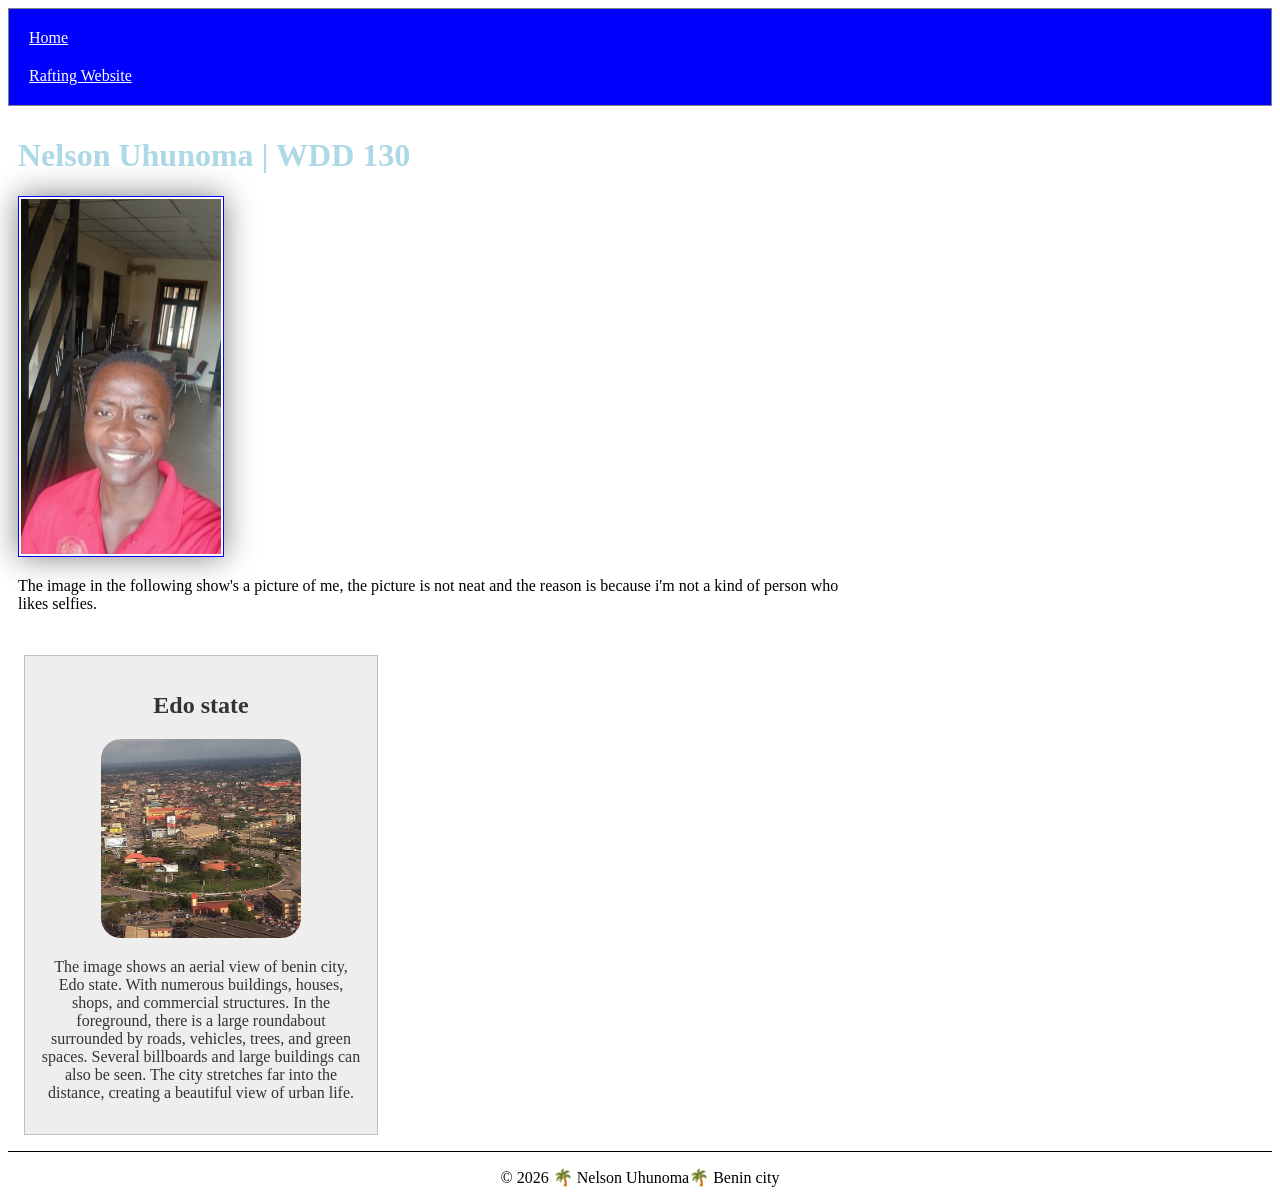
<file: index.html>
<!DOCTYPE html>
<html lang="en-US">

<head>
    <meta charset="utf-8">
    <meta name="viewport" content="width=device-width,initial-scale=1.0">
    <title>Nelson Uhunoma | WDD 130</title>
    <meta name="description" content="Nelson Uhunoma is a student learning web development through WDD 130, showcasing HTML, CSS skills, and personal growth in web design..">
    <meta name="author" content="Nelson Uhunoma">
    <link rel="stylesheet" href="styles/styles.css">
</head>

<body>
    <header>
        <nav>
            <a href="#">Home</a>
            <a href="wwr/">Rafting Website</a>
        </nav>
    </header>
    <main>
        <h1>Nelson Uhunoma | WDD 130</h1>
        <img src="images/profile.jpg" alt="The image in the following show's a picture of me, the picture is not neat and the reason is because i'm not a kind of person who likes selfies" width="200">
        <p>
            The image in the following show's a picture of me, the picture is not neat and the reason is because i'm not a kind of person who likes selfies.
        </p>
    </main>

    <aside>
        <h2>Edo state</h2>
        <img src="images/place.jpg" alt="">
        <p>
            The image shows an aerial view of benin city, Edo state. With numerous buildings, houses, shops, and commercial structures. In the foreground, there is a large roundabout surrounded by roads, vehicles, trees, and green spaces. Several billboards and large buildings can also be seen. The city stretches far into the distance, creating a beautiful view of urban life.
        </p>
    </aside>

    <footer>
        <p>&copy; 2026 🌴 Nelson Uhunoma🌴 Benin city</p>
    </footer>
</body>

</html>
</file>
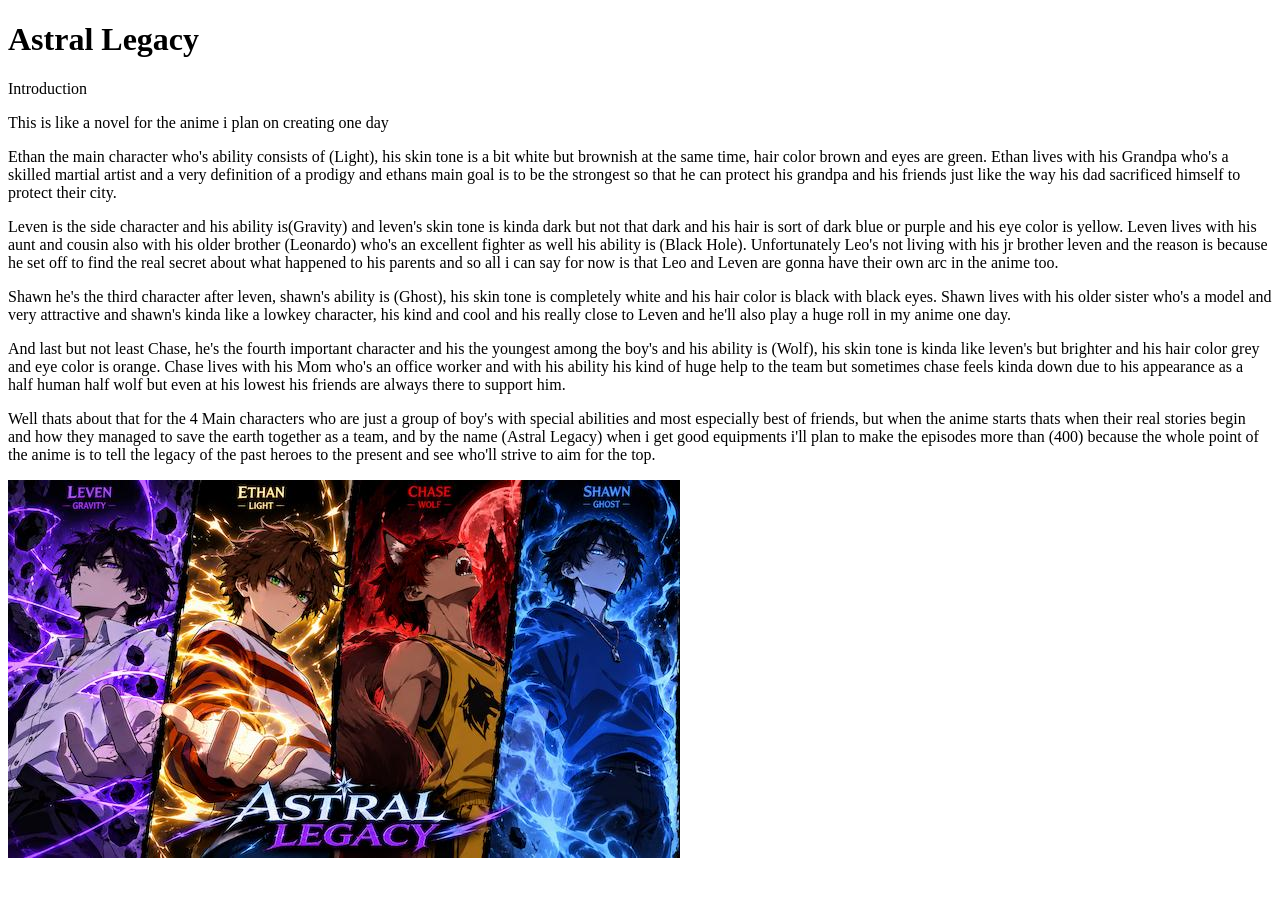
<file: My Project.html>
<!DOCTYPE html>
<html lang="en">

<head>
    <meta charset="UTF-8">
    <meta name="viewport" content="width=device-width, initial-scale=1.0">
    <title>My First Page</title>
</head>

<body>
    <h1>Astral Legacy</h1>
    <p>Introduction </p>
    <p>This is like a novel for the anime i plan on creating one day</p>
    <p>Ethan the main character who's ability consists of (Light), his skin tone is a bit white but brownish at the same time, hair color brown and eyes are green. Ethan lives with his Grandpa who's a skilled martial artist and a very definition of a prodigy and ethans main goal is to be the strongest so that he can protect his grandpa and his friends just like the way his dad sacrificed himself to protect their city.</p>
    <p>Leven is the side character and his ability is(Gravity) and leven's skin tone is kinda dark but not that dark and his hair is sort of dark blue or purple and his eye color is yellow. Leven lives with his aunt and cousin also with his older brother (Leonardo) who's an excellent fighter as well his ability is (Black Hole). Unfortunately Leo's not living with his jr brother leven and the reason is because he set off to find the real secret about what happened to his parents and so all i can say for now is that Leo and Leven are gonna have their own arc in the anime too.</p>
    <p>Shawn he's the third character after leven, shawn's ability is (Ghost), his skin tone is completely white and his hair color is black with black eyes. Shawn lives with his older sister who's a model and very attractive and shawn's kinda like a lowkey character, his kind and cool and his really close to Leven and he'll also play a huge roll in my anime one day.</p>
    <p>And last but not least Chase, he's the fourth important character and his the youngest among the boy's and his ability is (Wolf), his skin tone is kinda like leven's but brighter and his hair color grey and eye color is orange. Chase lives with his Mom who's an office worker and with his ability his kind of huge help to the team but sometimes chase feels kinda down due to his appearance as a half human half wolf but even at his lowest his friends are always there to support him.</p>
    <p>Well thats about that for the 4 Main characters who are just a group of boy's with special abilities and most especially best of friends, but when the anime starts thats when their real stories begin and how they managed to save the earth together as a team, and by the name (Astral Legacy) when i get good equipments i'll plan to make the episodes more than (400) because the whole point of the anime is to tell the legacy of the past heroes to the present and see who'll strive to aim for the top.</p>

    <aside>
        <img src="images/astral.jpg" alt="">

    </aside>
</body>

</html>
</file>
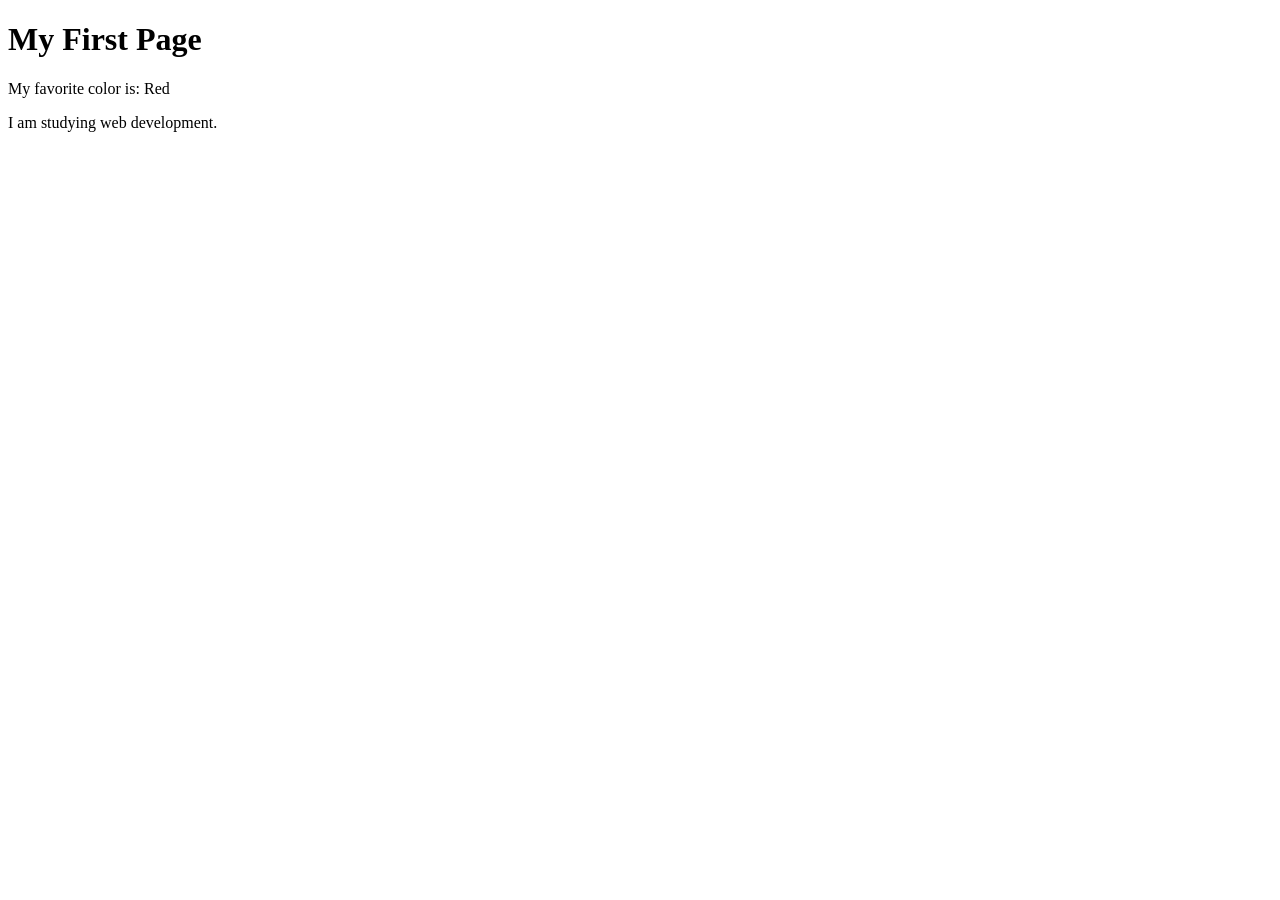
<file: week01/first-page.html>
<!DOCTYPE html>
<html lang="en">

<head>
    <meta charset="UTF-8">
    <meta name="viewport" content="width=device-width, initial-scale=1.0">
    <title>My First Page</title>
</head>

<body>
    <h1>My First Page</h1>
    <p>My favorite color is: Red </p>
    <p>I am studying web development.</p>
</body>

</html>
</file>
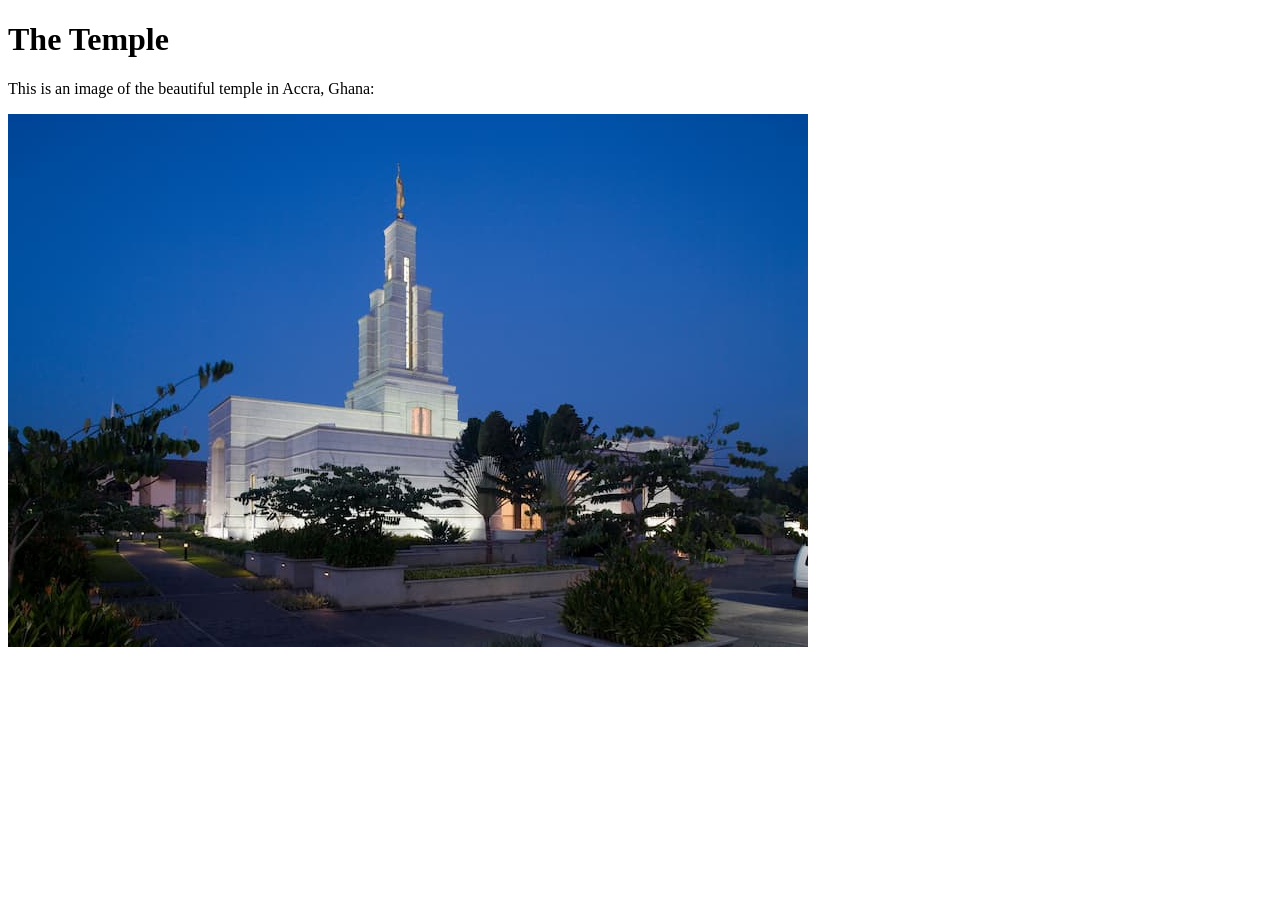
<file: week01/images.html>
<!DOCTYPE html>
<html lang="en">

<head>
    <meta charset="UTF-8">
    <meta name="viewport" content="width=device-width, initial-scale=1.0">
    <title>Temple Image</title>
</head>

<body>
    <h1>The Temple</h1>
    <p>This is an image of the beautiful temple in Accra, Ghana:</p>
    <img src="images/temple-large.jpg" alt="The Accra Ghana Temple">

</body>

</html>
</file>
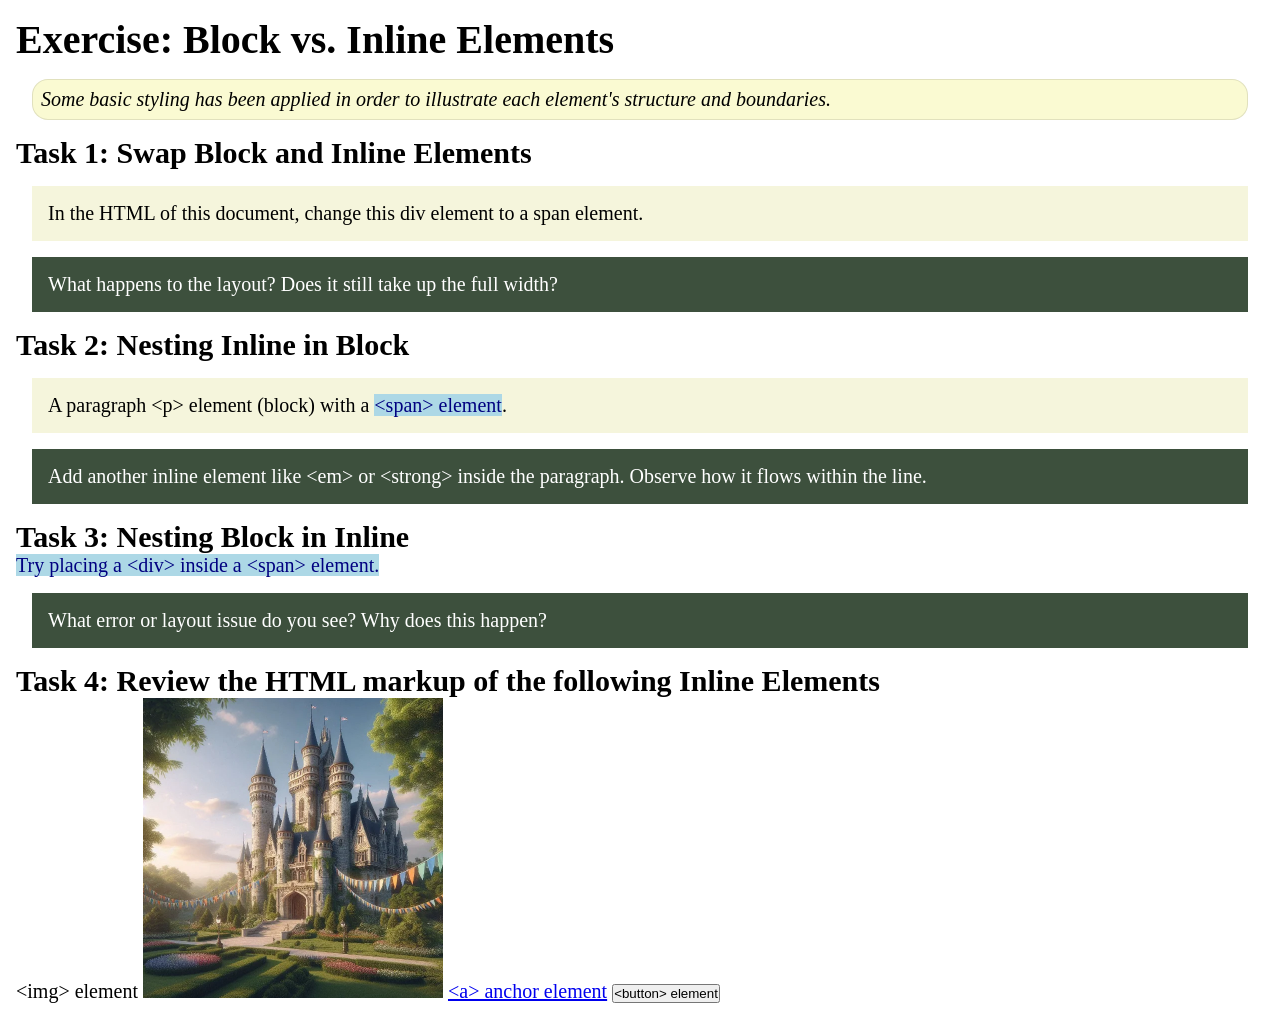
<file: week02/block-vs-inline.html>
<!DOCTYPE html>
<html lang="en">

<head>
    <meta charset="UTF-8">
    <meta name="viewport" content="width=device-width, initial-scale=1.0">
    <title>Exercise: Block vs. Inline Elements</title>
    <link rel="stylesheet" href="styles/block-vs-inline.css">
</head>

<body>
    <main>
        <h1>Exercise: Block vs. Inline Elements</h1>
        <p class="note">Some basic styling has been applied in order to illustrate each element's structure and boundaries.</p>

        <h2>Task 1: Swap Block and Inline Elements</h2>
        <div>In the HTML of this document, change this div element to a span element.</div>

        <p class="question">What happens to the layout? Does it still take up the full width?</p>

        <h2>Task 2: Nesting Inline in Block</h2>
        <p>A paragraph &lt;p&gt; element (block) with a <span>&lt;span&gt; element</span>.</p>
        <p class="question">Add another inline element like &lt;em&gt; or &lt;strong&gt; inside the paragraph. Observe how it flows within the line.</p>

        <h2>Task 3: Nesting Block in Inline</h2>
        <span>Try placing a &lt;div&gt; inside a &lt;span&gt; element.</span>
        <p class="question">What error or layout issue do you see? Why does this happen?</p>

        <h2>Task 4: Review the HTML markup of the following Inline Elements</h2>
        &lt;img&gt; element
        <img src="images/castle.webp" alt="placeholder image (images are inline)" width="300" height="300">
        <a href="https://churchofjesuschrist.org">&lt;a&gt; anchor element</a>
        <button type="button">&lt;button&gt; element</button>
    </main>
</body>

</html>
</file>
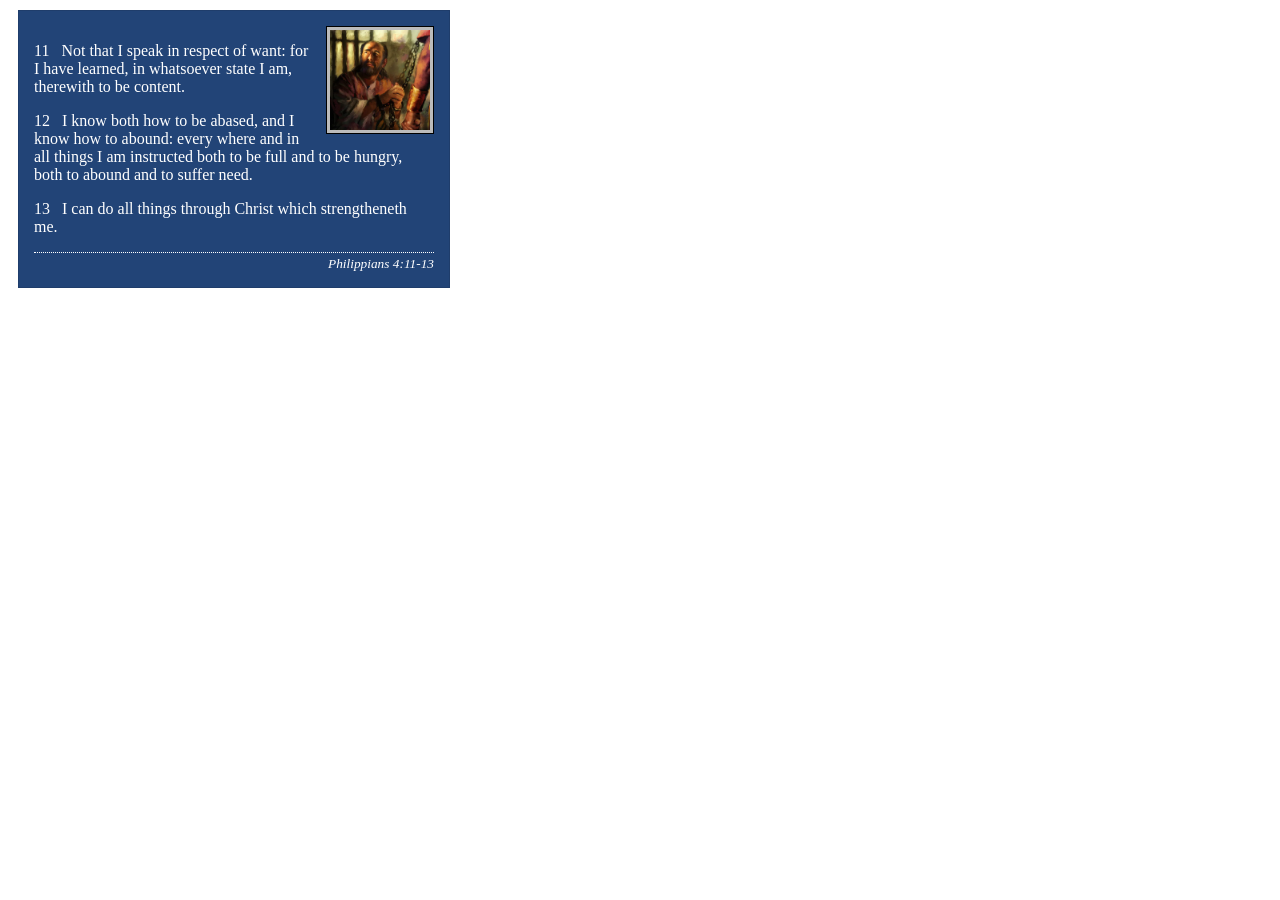
<file: week02/box-model-solution.html>
<!DOCTYPE html>
<html lang="en">

<head>
    <meta charset="UTF-8">
    <meta name="viewport" content="width=device-width, initial-scale=1.0">
    <title>Box Model Activity</title>
    <link rel="stylesheet" href="styles/box-model-solution.css">
</head>

<body>
    <main>
        <div class="callout">
            <img src="images/apostle-paul-imprisoned.webp" alt="Paul the Apostle - Imprisoned in Rome" width="200" height="200">
            <blockquote>
                <p>11 &nbsp; Not that I speak in respect of want: for I have learned, in whatsoever state I am, therewith to be content.</p>
                <p>12 &nbsp; I know both how to be abased, and I know how to abound: every where and in all things I am instructed both to be full and to be hungry, both to abound and to suffer need.</p>
                <p>13 &nbsp; I can do all things through Christ which strengtheneth me.</p>
            </blockquote>
            <cite>Philippians 4:11-13</cite>
        </div>
    </main>
</body>

</html>
</file>
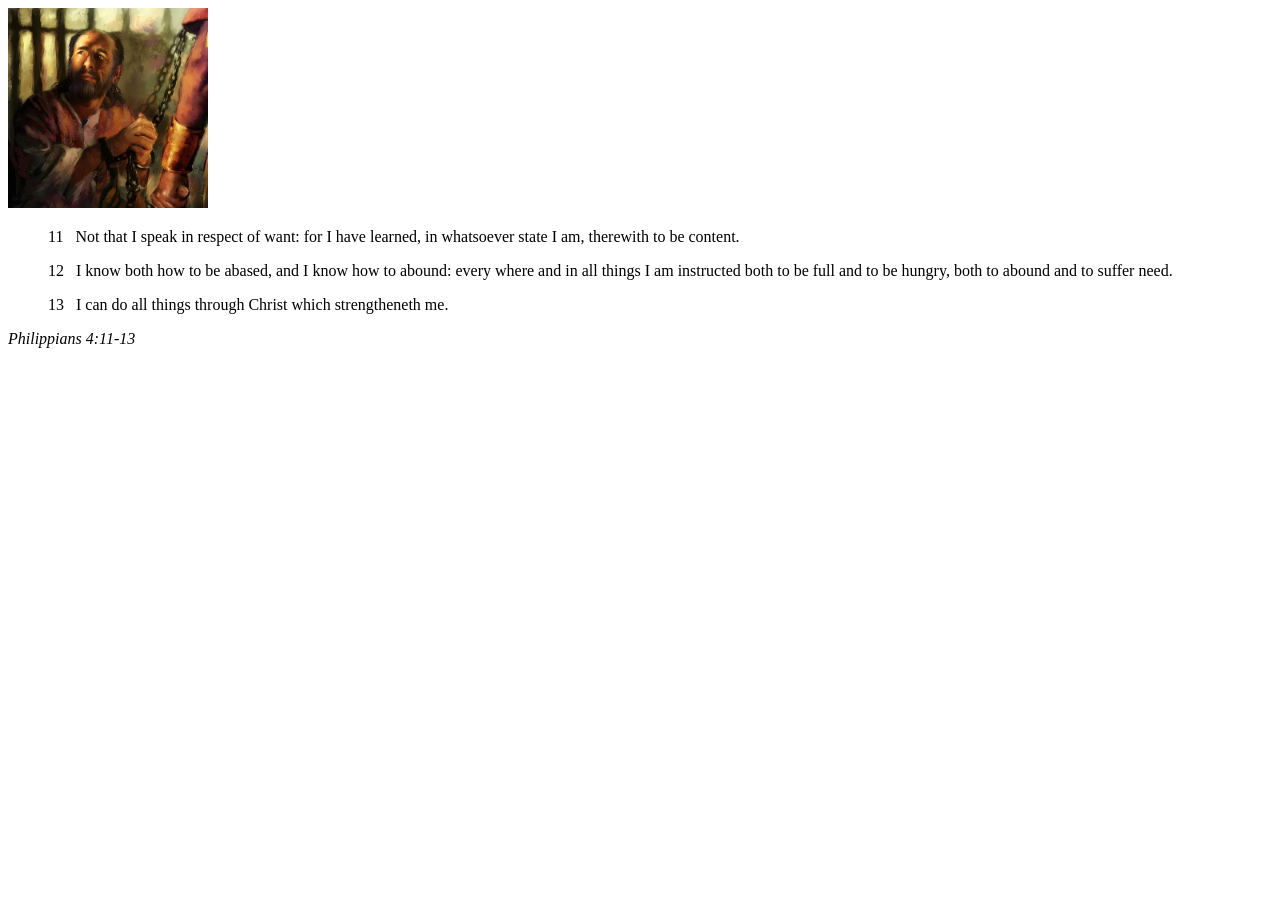
<file: week02/box-model.html>
<!DOCTYPE html>
<html lang="en">

<head>
    <meta charset="UTF-8">
    <meta name="viewport" content="width=device-width, initial-scale=1.0">
    <title>Box Model Activity</title>
</head>

<body>
    <main>
        <div class="callout">
            <img src="images/apostle-paul-imprisoned.webp" alt="Paul the Apostle - Imprisoned in Rome" width="200" height="200">
            <blockquote>
                <p>11 &nbsp; Not that I speak in respect of want: for I have learned, in whatsoever state I am, therewith to be content.</p>
                <p>12 &nbsp; I know both how to be abased, and I know how to abound: every where and in all things I am instructed both to be full and to be hungry, both to abound and to suffer need.</p>
                <p>13 &nbsp; I can do all things through Christ which strengtheneth me.</p>
            </blockquote>
            <cite>Philippians 4:11-13</cite>
        </div>
    </main>
</body>

</html>
</file>
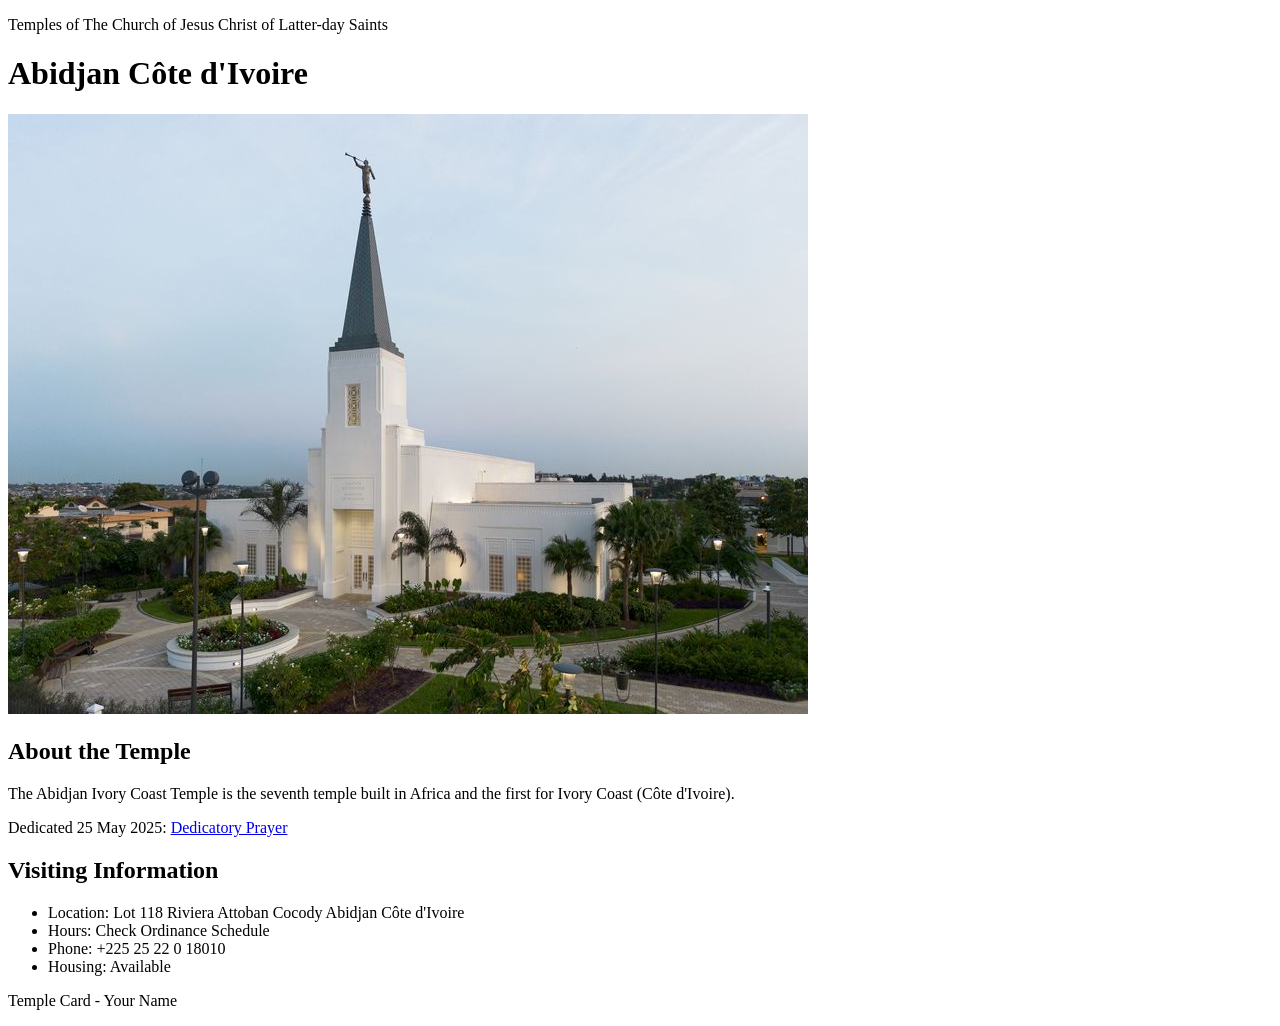
<file: week02/temple.html>
<!DOCTYPE html>
<html lang="en">

<head>
    <meta charset="UTF-8">
    <meta name="viewport" content="width=device-width, initial-scale=1.0">
    <title>Temple Card - Abidjan Côte d'Ivoire</title>
</head>

<body>
    <header>
        <p>Temples of The Church of Jesus Christ of Latter-day Saints</p>
    </header>
    <main>
        <h1>Abidjan Côte d'Ivoire</h1>
        <picture>
            <img src="images/abidjan-ivory-coast.jpeg" alt="Abidjan Côte d'Ivoire Temple">
        </picture>
        <section>
            <h2>About the Temple</h2>
            <p>The Abidjan Ivory Coast Temple is the seventh temple built in Africa and the first for Ivory Coast (Côte d'Ivoire).</p>
            <p>Dedicated 25 May 2025: <a href="https://www.churchofjesuschrist.org/temples/dedicatory-prayer/abidjan-ivory-coast-temple/2025-05-25?lang=eng" target="_blank" rel="noopener noreferrer">Dedicatory Prayer</a></p>
        </section>
        <section>
            <h2>Visiting Information</h2>
            <ul>
                <li>Location: Lot 118 Riviera Attoban Cocody Abidjan Côte d'Ivoire</li>
                <li>Hours: Check Ordinance Schedule</li>
                <li>Phone: +225 25 22 0 18010</li>
                <li>Housing: Available</li>
            </ul>
        </section>
    </main>
    <footer>
        <p>Temple Card - Your Name</p>
    </footer>
</body>

</html>
</file>
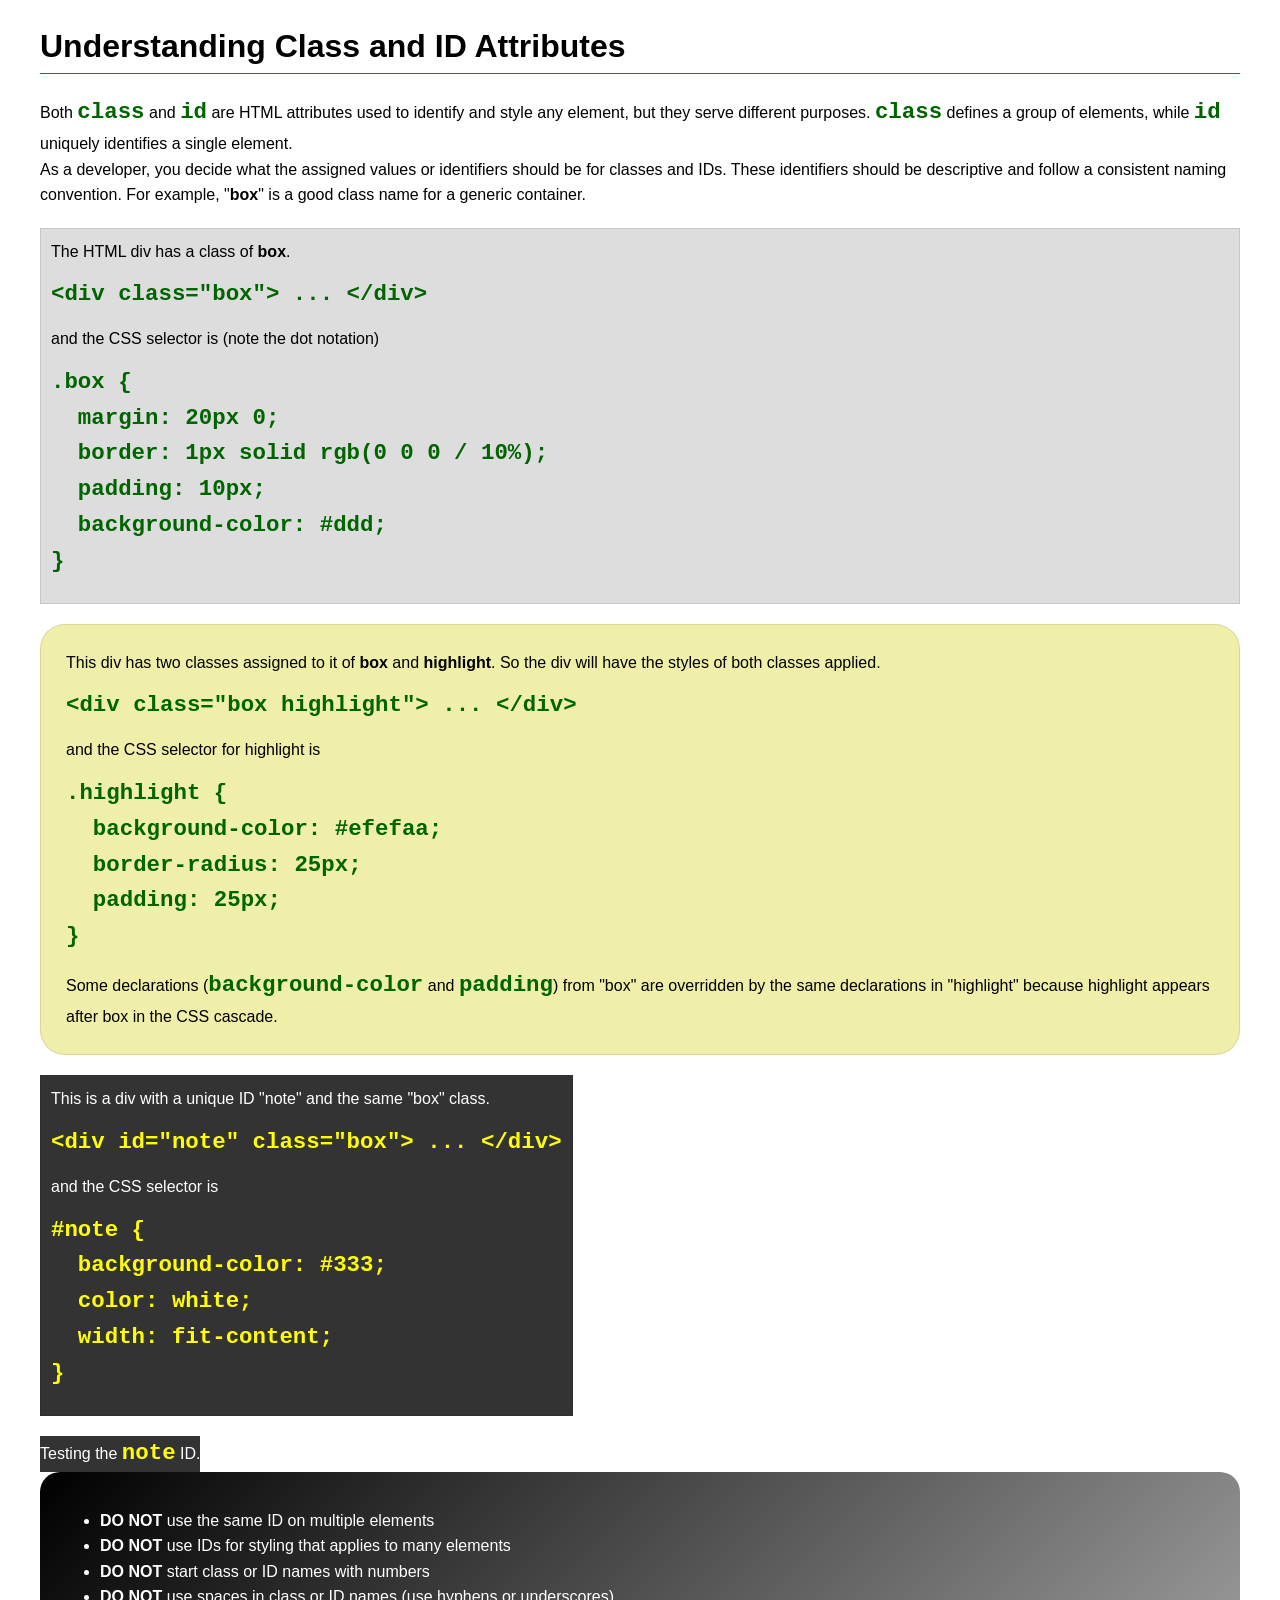
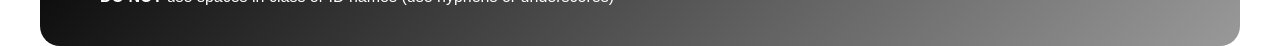
<file: week03/class-and-id.html>
<!DOCTYPE html>
<html lang="en">

<head>
    <meta charset="UTF-8">
    <meta name="viewport" content="width=device-width, initial-scale=1.0">
    <title>Class vs ID Attributes</title>
    <link rel="stylesheet" href="styles/class-and-id.css">
</head>

<body>
    <h1>Understanding Class and ID Attributes</h1>
    <p>Both <code>class</code> and <code>id</code> are HTML attributes used to identify and style any element, but they serve different purposes. <code>class</code> defines a group of elements, while <code>id</code> uniquely identifies a single element.</p>
    <p>As a developer, you decide what the assigned values or identifiers should be for classes and IDs. These identifiers should be descriptive and follow a consistent naming convention. For example, "<strong>box</strong>" is a good class name for a generic container.</p>
    <div class="box">
        <p>The HTML div has a class of <strong>box</strong>.</p>
        <pre><code class="html">&lt;div class="box"&gt; ... &lt;/div&gt;</code></pre>
        and the CSS selector is (note the dot notation)
        <pre><code class="css">.box {
  margin: 20px 0;
  border: 1px solid rgb(0 0 0 / 10%);
  padding: 10px;
  background-color: #ddd; 
}</code></pre>
    </div>

    <div class="box highlight">
        <p>This div has two classes assigned to it of <strong>box</strong> and <strong>highlight</strong>. So the div will have the styles of both classes applied.</p>
        <pre><code class="html">&lt;div class="box highlight"&gt; ... &lt;/div&gt;</code></pre>
        and the CSS selector for highlight is
        <pre><code class="css">.highlight {
  background-color: #efefaa;
  border-radius: 25px;
  padding: 25px;
}</code></pre>
        <p>Some declarations (<code>background-color</code> and <code>padding</code>) from "box" are overridden by the same declarations in "highlight" because highlight appears after box in the CSS cascade.</p>
    </div>

    <div id="note" class="box">
        <p>This is a div with a unique ID "note" and the same "box" class.</p>
        <pre><code class="html">&lt;div id="note" class="box"&gt; ... &lt;/div&gt;</code></pre>
        and the CSS selector is
        <pre><code class="css">#note {
  background-color: #333;
  color: white;
  width: fit-content;
}</code></pre>
    </div>

    <div id="note">
        <p>Testing the <code>note</code> ID.</p>
    </div>

    <section id="best-practice">
        <ul>
            <li><strong>DO NOT</strong> use the same ID on multiple elements</li>
            <li><strong>DO NOT</strong> use IDs for styling that applies to many elements</li>
            <li><strong>DO NOT</strong> start class or ID names with numbers</li>
            <li><strong>DO NOT</strong> use spaces in class or ID names (use hyphens or underscores)</li>
        </ul>
    </section>

</body>

</html>
</file>
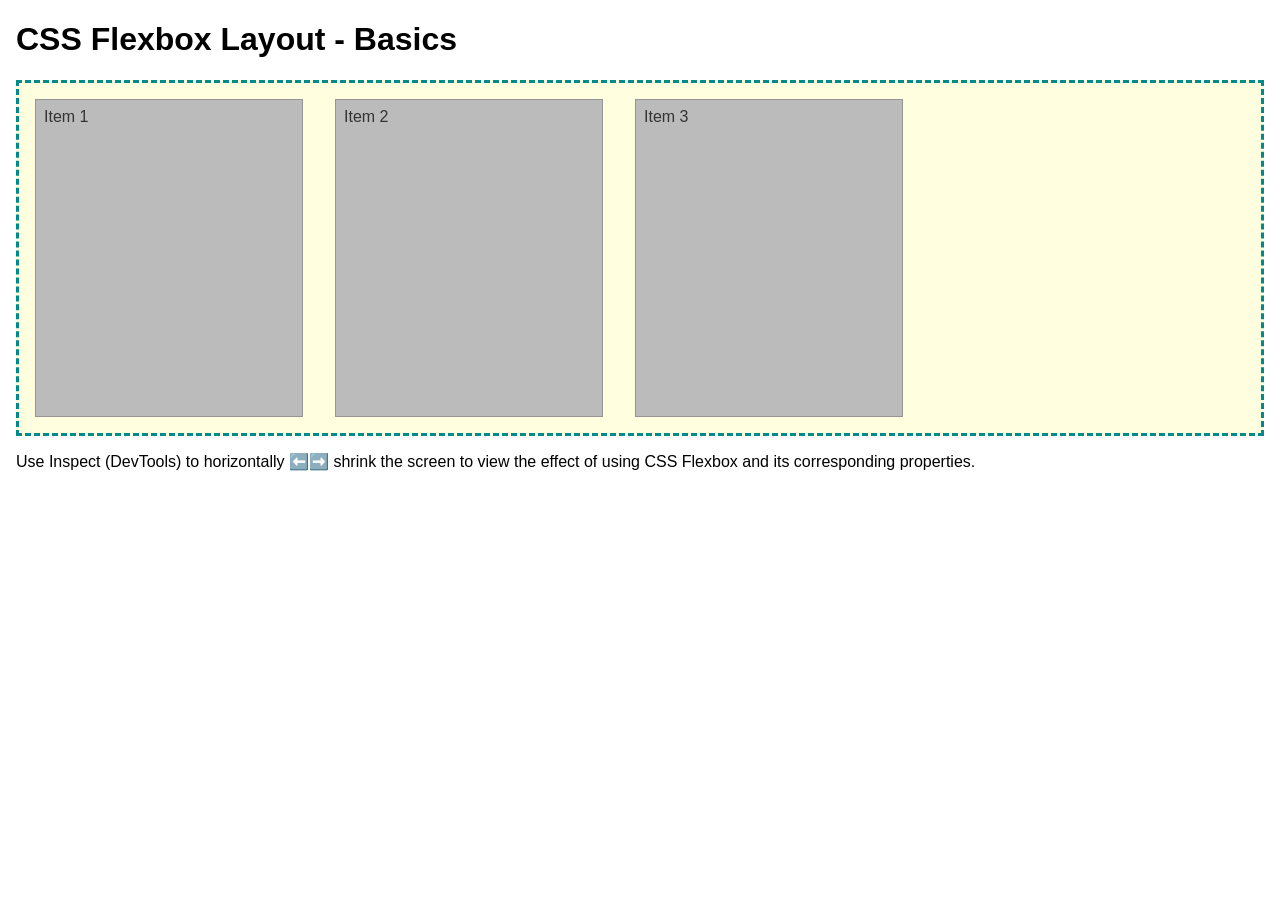
<file: week04/flexbox-layout.html>
<!DOCTYPE html>
<html lang="en">

<head>
    <meta charset="UTF-8">
    <meta name="viewport" content="width=device-width, initial-scale=1.0">
    <title>CSS Flexbox Layout - Basics</title>
    <link rel="stylesheet" href="styles/flexbox.css">
</head>

<body>
    <main>
        <h1>CSS Flexbox Layout - Basics</h1>
        <div class="flex-container">
            <div class="flex-item item1">Item 1</div>
            <div class="flex-item item2">Item 2</div>
            <div class="flex-item item3">Item 3</div>
        </div>
        <p>Use Inspect (DevTools) to horizontally ⬅️➡️ shrink the screen to view the effect of using CSS Flexbox and its corresponding properties.</p>
    </main>
</body>

</html>
</file>
<file: styles/styles.css>
main {
    max-width: 840px;
    padding: 10px;
}

nav {
    border: 1px solid grey;
    padding: 10px;
    background-color: blue;
}

nav a {
    color: white;
    padding: 10px;
    display: block;
}

h1 {
    color: lightblue;
}

aside {
    width: 20rem;
    margin: 1rem;
    border: 1px solid rgb(0 0 0 / 0.2);
    padding: 1rem;
    background-color: #eee;
    color: #333;
    text-align: center;
}

aside img {
    width: 200px;
    height: auto;
    border-radius: 20px;
}

main img {
    width: 200px;
    height: auto;
    border: 1px solid blue;
    padding: 2px;
    box-shadow: 0 0 30px gray;
}

p {
    padding: 0;
}

footer {
    margin-top: 15px;
    border-top: 1px solid #000;
    text-align: center;
}
</file>
<file: week02/styles/block-vs-inline.css>
* {
    margin: 0;
    padding: 0;
}

body {
    font-size: 20px;
    margin: 1rem;
}

p,
div {
    background-color: beige;
    margin: 1rem;
    padding: 1rem;
}

span {
    color: navy;
    background-color: lightblue;
}

code {
    margin: 0;
    padding: 0;
    color: green;
    font-size: 1.2rem;
}

.note {
    font-style: italic;
    background-color: lightgoldenrodyellow;
    border-radius: 1rem;
    border: 1px solid rgb(0 0 0 / 10%);
    margin: 1rem;
    padding: .5rem;
}

.question {
    background-color: #3d503d;
    color: #fff;
}
</file>
<file: week02/styles/box-model-solution.css>
.callout {
    max-width: 400px;
    margin: 10px;
    border: 1px solid rgb(0 0 0 / 10%);
    padding: 15px;
    background-color: #247;
    color: #fff;
}

.callout img {
    float: right;
    margin: 0 0 10px 15px;
    border: 1px solid #000;
    padding: 3px;
    background-color: #bbb;
    width: 100px;
    height: auto;
}

blockquote {
    margin: 0;
}

cite {
    display: block;
    border-top: 1px dotted #fff;
    padding-top: 3px;
    text-align: right;
    font-size: smaller;
}
</file>
<file: week03/styles/class-and-id.css>
body {
    font-family: Arial, sans-serif;
    line-height: 1.6;
    margin: 0;
    padding: 0 40px;
}

h1 {
    border-bottom: 1px solid rgb(0 110 182);
    padding-bottom: 0;
}

p {
    margin: 0;
}

code {
    color: darkgreen;
    font-weight: 700;
    font-size: 1.4rem;
}

/* Class examples - can be reused */
.box {
    margin: 20px 0;
    border: 1px solid rgb(0 0 0 / 10%);
    padding: 10px;
    background-color: #ddd;
    /* this is shorthand for #dddddd */
}

.highlight {
    background-color: #efefaa;
    border-radius: 25px;
    padding: 25px;
}

/* ID examples - should be unique */

#note {
    background-color: #333;
    color: white;
    width: fit-content;
}

#note code {
    color: yellow;
}

#best-practice {
    background: linear-gradient(135deg, #000 0%, #999 100%);
    color: white;
    border-radius: 20px;
    padding: 20px;
}
</file>
<file: week04/styles/flexbox.css>
body {
    font-family: Helvetica, Arial, sans-serif;
    margin: 1rem;
}

.flex-container {
    border: 3px dashed darkcyan;
    background-color: lightyellow;
    display: flex;
    flex-wrap: wrap;
}

.flex-item {
    width: 250px;
    margin: 1rem;
    border: 1px solid rgb(0 0 0 / 20%);
    padding: 0.5rem;
    background-color: #bbb;
    color: #333;
}

.item1 {
    min-height: 100px;
}

.item2 {
    min-height: 200px;
}

.item3 {
    min-height: 300px;
}
</file>
